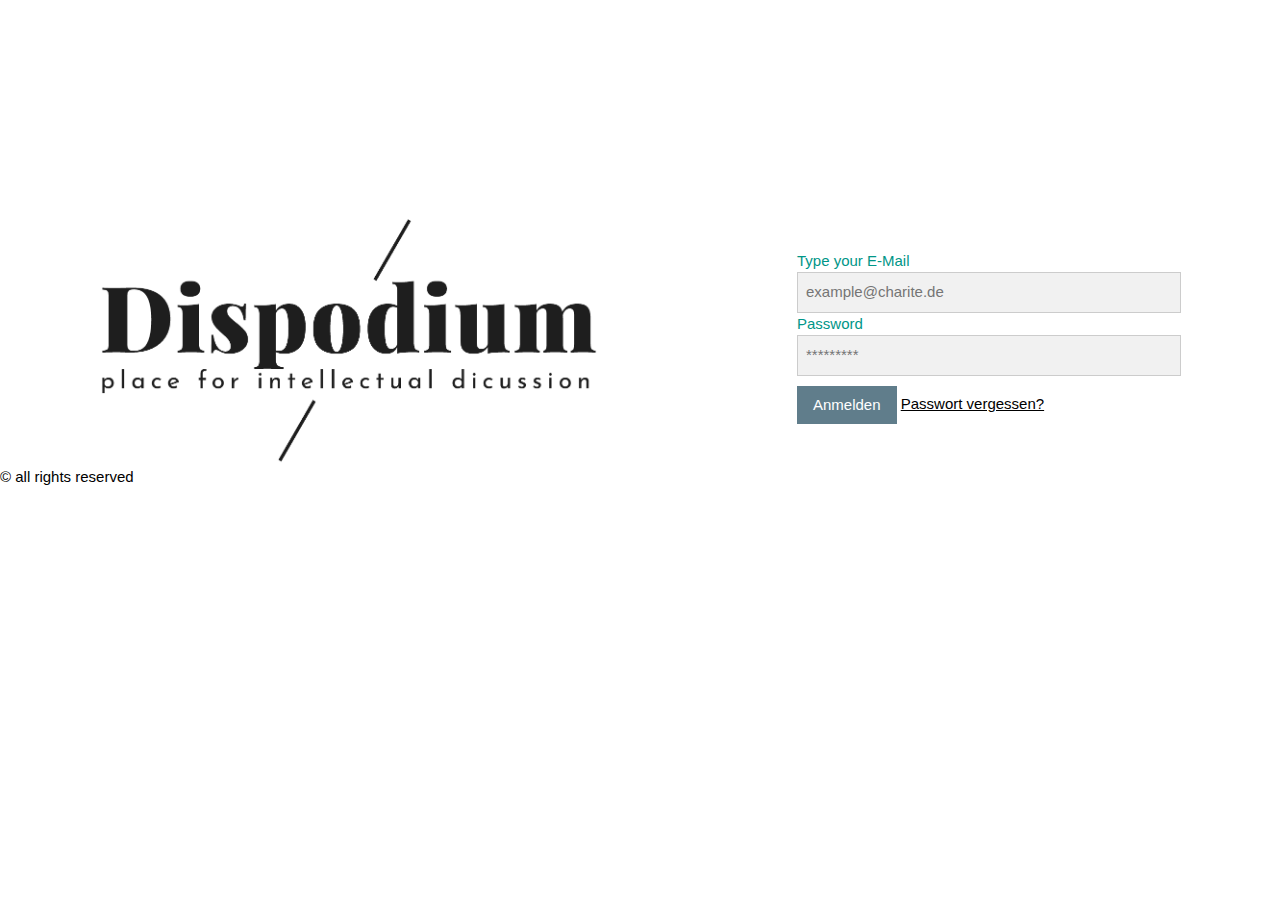
<file: login.html>
<!DOCTYPE html>
<html lang="de">
  <head>
    <meta charset="utf-8">
    <link rel="stylesheet" href="https://www.w3schools.com/w3css/4/w3.css">
    <meta name="viewport" content="width=device-width, initial-scale=1.0">
    <link rel="icon" href="logo.png">
    <title>Dispodium</title>
    <style>
        section{
            margin-top: 150px;
            margin-bottom: auto;
            display: flex;
            flex-direction: row;
            justify-content: center;
            align-items: center;
        }
        img{
            display: block;
            width: 500px;
            margin-left: auto;
            margin-right: auto;
            
        
        }

        form{
            display: block;
            margin-left: auto;
            margin-right: auto;
            width: 30%;



    -webkit-animation: fadein 2s; /* Safari, Chrome and Opera > 12.1 */
       -moz-animation: fadein 2s; /* Firefox < 16 */
        -ms-animation: fadein 2s; /* Internet Explorer */
         -o-animation: fadein 2s; /* Opera < 12.1 */
            animation: fadein 2s;
}

@keyframes fadein {
    from { opacity: 0; }
    to   { opacity: 1; }
}

/* Firefox < 16 */
@-moz-keyframes fadein {
    from { opacity: 0; }
    to   { opacity: 1; }
}

/* Safari, Chrome and Opera > 12.1 */
@-webkit-keyframes fadein {
    from { opacity: 0; }
    to   { opacity: 1; }
}

/* Internet Explorer */
@-ms-keyframes fadein {
    from { opacity: 0; }
    to   { opacity: 1; }
}

/* Opera < 12.1 */
@-o-keyframes fadein {
    from { opacity: 0; }
    to   { opacity: 1; }
}
        }


        footer{
            background-color: bisque;
        }
        #panel{
            visibility: hidden;
            width: 90%;
            text-align: center;
            display: block;
            margin-left: auto;
            margin-right: auto;            
        }
        #sub{
            margin-top: 10px;
            margin-bottom: 10px;
        }

        
        @media (max-width: 900px) {
            section{
            margin-top: 5%;
            display: flex;
            flex-direction: column;
            justify-content: center;
        }
        img{
            width: 300px;
            margin-left: auto;
            margin-right: auto;
        }
        form{
            width: 300px;
        }
        #sub{
            width: 100%;
        }
        }
    </style>
  </head>
  <body>
    <div class="w3-panel w3-red w3-round-xlarge" id="panel">
        <p>WRONG!</p>
      </div> 
    <section>
    <img  id="logo" src="logo.png">

    <form>
        <label for="username" class="w3-text-teal">Type your E-Mail</label>
        <input type="email" name="username" id="username" placeholder="example@charite.de" class="w3-input w3-border w3-light-grey">

        <label for="password" class="w3-text-teal">Password</label>
        <input type="password" name="password" id="password" placeholder="*********" class="w3-input w3-border w3-light-grey">
        
        <input type="submit" value="Anmelden" class="w3-btn w3-blue-grey" id="sub"> 
        <a href="#" style="">Passwort vergessen?</a>

    </form>

    </section>

    <footer>
    &copy; all rights reserved
    </footer>
  </body>
</html>
</file>
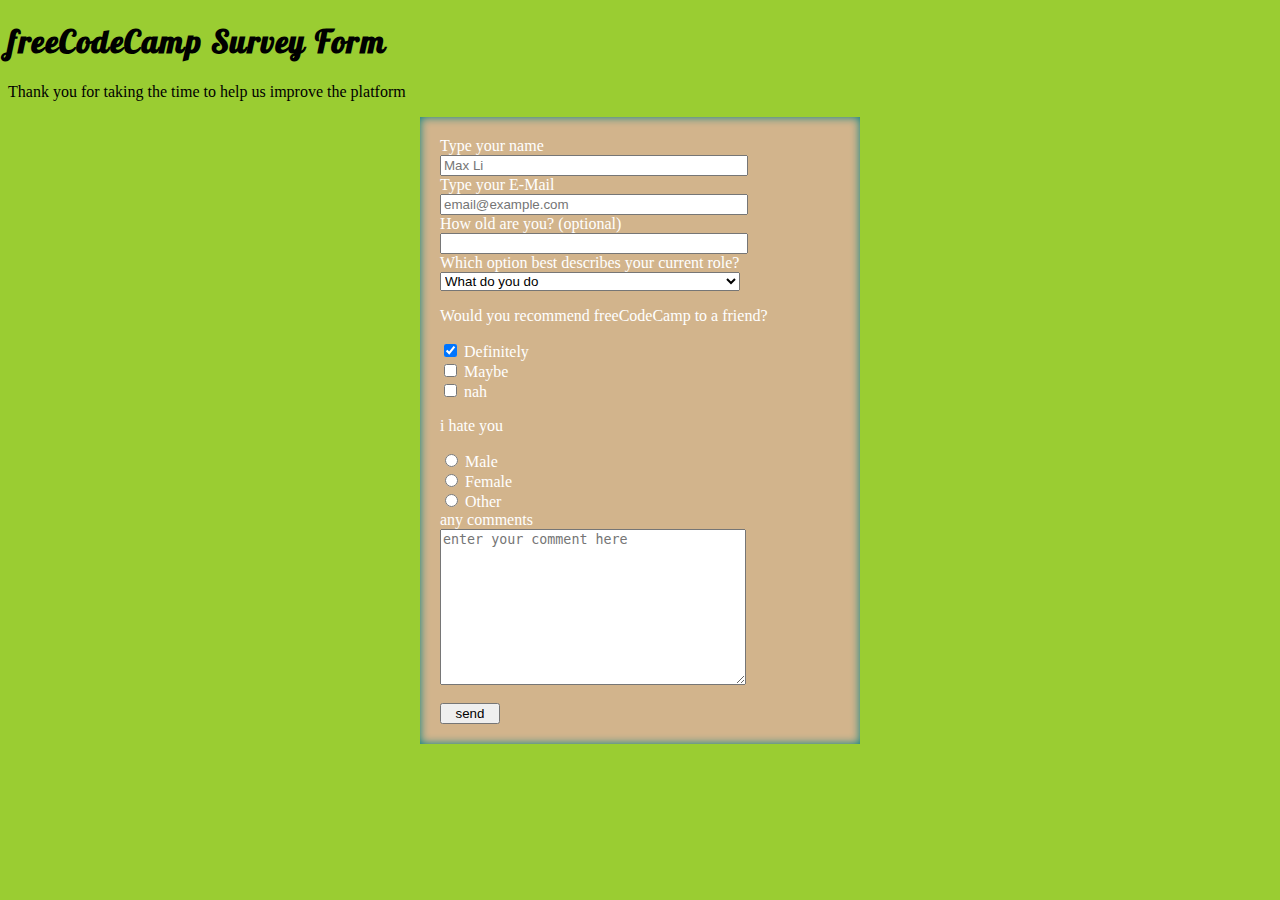
<file: survey.html>
<!DOCTYPE html>
<html lang="en">
<head>
    <link href="https://fonts.googleapis.com/css2?family=Lobster&display=swap" rel="stylesheet">
    <meta charset="UTF-8">
    <meta name="viewport" content="width=device-width, initial-scale=1.0">
    <title>Survey Form</title>
    <style>
        #title{
            font-family: 'Lobster', cursive;
            letter-spacing: 1.5px;
        }
        body{
            background-color:yellowgreen;
        }
        #survey-form{
            display: flex;
            flex-direction: column;
            max-width: 400px;
            background-color:tan;
            color: white;
            padding: 20px;
            margin: 0 auto;
            overflow: scroll;
            box-shadow: inset 0px 0px 10px teal;
            
        }
        .formie{
            width: 300px;
        }
        #submit{
            width: 60px;
        }
        textarea{
            width: 300px;
        }
    </style>
</head>
<body>
    <h1 id="title">freeCodeCamp Survey Form</h1>
    <p id="description">Thank you for taking the time to help us improve the platform</p>
    <form action="#" id="survey-form">
        <label for="servey-form" id="name-label">Type your name</label>
        <input class="formie" type="text" id="servey-form" placeholder="Max Li" required>
        
        <label for="email" id="email-label">Type your E-Mail</label>
        <input class="formie" type="email" id="email" placeholder="email@example.com" required>
        
        <label for="number" id="number-label">How old are you? (optional)</label>
        <input class="formie" type="number" id="number">

        <label for="dropsown-label">Which option best describes your current role?</label>
        <select  class="formie" name="dropdown" id="dropdown" >
            <option value="nothing" selected disabled>What do you do</option>
            <option value="1">Consultant</option>
            <option value="2">Coworker</option>
            <option value="3">manager</option>
        </select>

        <p>Would you recommend freeCodeCamp to a friend?</p>
        <label for="">
            <input type="checkbox" id="Definitely" checked> Definitely
        </label>        
        
        <label for="">
            <input type="checkbox" id="Maybe"> Maybe
        </label>        
        
        <label for="">
            <input type="checkbox" id="nah"> nah
        </label>
        <p>i hate you</p>
        <div>
        <input type="radio" id="male" name="gender" value="male">
        <label for="male">Male</label><br>
        <input type="radio" id="female" name="gender" value="female">
        <label for="female">Female</label><br>
        <input type="radio" id="other" name="gender" value="other">
        <label for="other">Other</label>
        </div>
        <label for="textarea">any comments</label>
        <textarea name="comments" id="" cols="30" rows="10" placeholder="enter your comment here"></textarea>
        <br>
        <button id="submit" type="submit">send</button>
    </form>
</body>
</html>
</file>
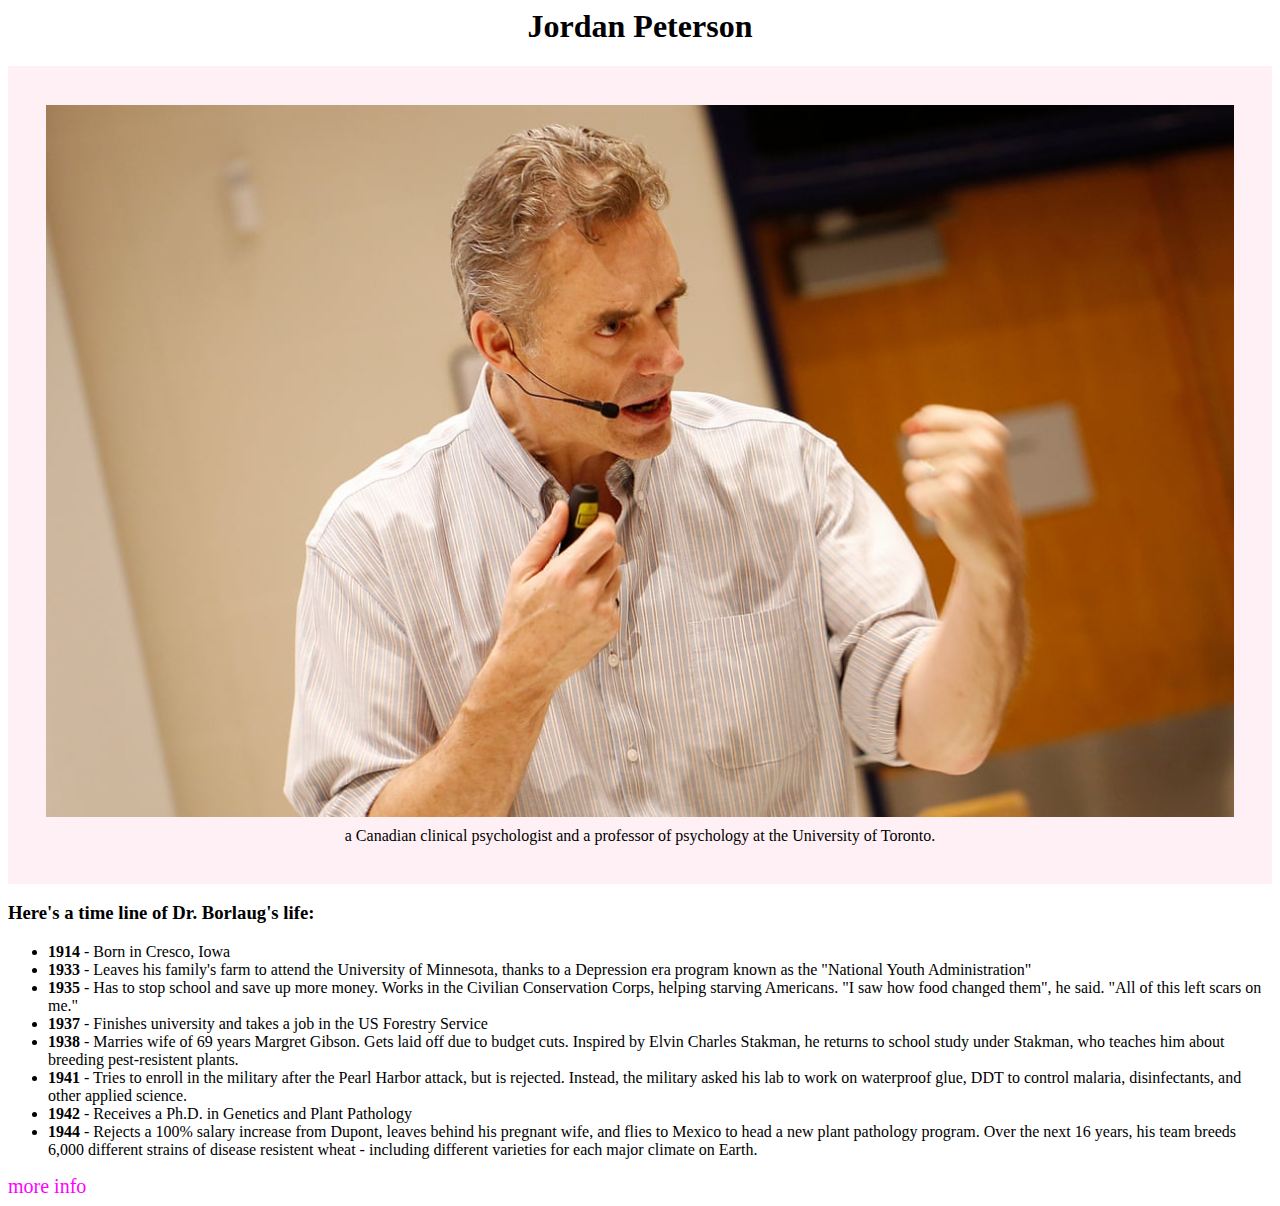
<file: tribute.html>
<html>
    <head>
        <title>Jordan Peterson</title>
         <meta name="viewport" content="width=device-width, initial-scale=1.0">
        <style>
            body{
            display: block;
            
            }
            a{
                text-decoration: none;
                font-size: 20px;
                color: magenta;
            }
            a:hover{
                color: mediumblue;
            }
            #main{
                text-align: center;
            }
            #img-div{
                padding: 3vw;
                display: block;
                margin: 0 auto;
                background-color:lavenderblush;
                max-width: 100%;
                height: auto;

            }
            #image{
                max-width: 100%;
                height: auto;
                display: block;
                margin:0 auto;
                margin-bottom: 10px;
            }
            #tribute-info{
                text-align: left;
            }
            @media (max-width: 600px){
                body{
                    margin: 1px;
                }
                #image-caption{
                    display: none;
                }
                #img-div{
                    padding: 0cm;
                }
                a{
                    display:block;
                    text-align:center
                }
            }
        </style>
    </head>
    <body>
        <main id="main">
            <div id="title"><h1> Jordan Peterson</h1></div>
            <figure id="img-div">
                <img id="image" src="show.jpg">
                <figcaption id="image-caption">a Canadian clinical psychologist and a professor of psychology at the University of Toronto.</figcaption>
            </figure>
            <section id="tribute-info">
                <h3 id="headline">Here's a time line of Dr. Borlaug's life:</h3>
    <ul>
      <li><strong>1914</strong> - Born in Cresco, Iowa</li>
      <li>
        <strong>1933</strong> - Leaves his family's farm to attend the
        University of Minnesota, thanks to a Depression era program known as the
        "National Youth Administration"
      </li>
      <li>
        <strong>1935</strong> - Has to stop school and save up more money. Works
        in the Civilian Conservation Corps, helping starving Americans. "I saw
        how food changed them", he said. "All of this left scars on me."
      </li>
      <li>
        <strong>1937</strong> - Finishes university and takes a job in the US
        Forestry Service
      </li>
      <li>
        <strong>1938</strong> - Marries wife of 69 years Margret Gibson. Gets
        laid off due to budget cuts. Inspired by Elvin Charles Stakman, he
        returns to school study under Stakman, who teaches him about breeding
        pest-resistent plants.
      </li>
      <li>
        <strong>1941</strong> - Tries to enroll in the military after the Pearl
        Harbor attack, but is rejected. Instead, the military asked his lab to
        work on waterproof glue, DDT to control malaria, disinfectants, and
        other applied science.
      </li>
      <li>
        <strong>1942</strong> - Receives a Ph.D. in Genetics and Plant Pathology
      </li>
      <li>
        <strong>1944</strong> - Rejects a 100% salary increase from Dupont,
        leaves behind his pregnant wife, and flies to Mexico to head a new plant
        pathology program. Over the next 16 years, his team breeds 6,000
        different strains of disease resistent wheat - including different
        varieties for each major climate on Earth.
      </li>
    </ul>
                <a href="https://en.wikipedia.org/wiki/Jordan_Peterson" target="_blank">more info</a>
            </section>

        </main>
    </body>
</html>
</file>
